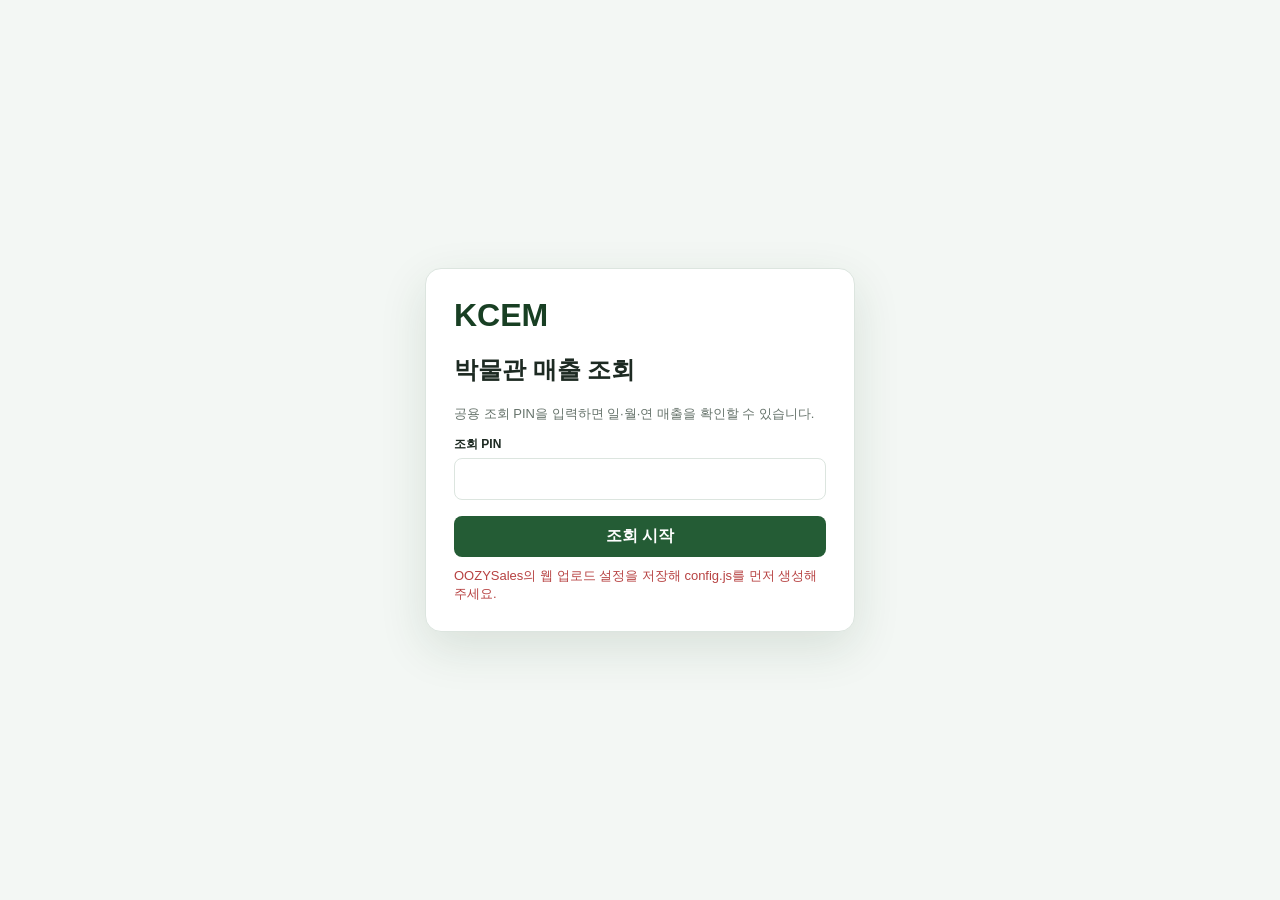
<file: KCEM_Web/index.html>
<!doctype html>
<html lang="ko">
<head>
  <meta charset="utf-8" />
  <meta name="viewport" content="width=device-width, initial-scale=1" />
  <title>KCEM 박물관 매출</title>
  <link rel="stylesheet" href="styles.css" />
</head>
<body>
  <section id="pinView" class="center-view">
    <div class="login-card">
      <div class="brand">KCEM</div>
      <h1>박물관 매출 조회</h1>
      <p class="muted">공용 조회 PIN을 입력하면 일·월·연 매출을 확인할 수 있습니다.</p>
      <label for="viewerPin">조회 PIN</label>
      <input id="viewerPin" type="password" inputmode="numeric" autocomplete="off" />
      <button id="unlockButton" class="primary wide">조회 시작</button>
      <div id="pinMessage" class="message"></div>
    </div>
  </section>

  <div id="appView" class="hidden">
    <header class="header">
      <div class="header-brand"><strong>KCEM</strong><span>박물관 매출</span></div>
      <nav>
        <button class="nav active" data-page="daily">일별</button>
        <button class="nav" data-page="month">월별</button>
        <button class="nav" data-page="year">연간</button>
      </nav>
      <div class="account"><span id="adminState">조회 전용</span><button id="lockButton">잠금</button></div>
    </header>

    <main>
      <section id="dailyPage" class="page">
        <div class="page-head">
          <div><h2>일별 매출</h2><p class="muted">건별 결제수단은 현금·계좌·시루·카드로 구분합니다.</p></div>
          <div class="date-nav"><button id="prevDay">◀</button><input id="dailyDate" type="date" /><button id="nextDay">▶</button></div>
        </div>
        <div id="dailyKpis" class="kpi-grid three"></div>
        <section class="panel"><div id="dailyTable"></div></section>
      </section>

      <section id="monthPage" class="page hidden">
        <div class="page-head"><div><h2>월 매출</h2><p class="muted">날짜를 누르면 건별 내역으로 이동합니다.</p></div><div class="date-nav"><button id="prevMonth">◀</button><input id="monthPicker" type="month" /><button id="nextMonth">▶</button></div></div>
        <div id="monthKpis" class="kpi-grid three"></div>
        <section class="panel"><div id="monthCalendar" class="calendar"></div></section>
      </section>

      <section id="yearPage" class="page hidden">
        <div class="page-head"><div><h2>연 매출</h2><p class="muted">월을 누르면 월 화면으로 이동합니다.</p></div><div class="date-nav"><button id="prevYear">◀</button><input id="yearInput" type="number" min="2000" max="2100" /><button id="nextYear">▶</button></div></div>
        <div id="yearKpis" class="kpi-grid three"></div>
        <div id="yearCards" class="year-grid"></div>
      </section>
    </main>
  </div>

  <div id="adminModal" class="modal hidden">
    <div class="modal-card">
      <button class="close" data-close="adminModal">×</button>
      <h3>관리자 인증 필요</h3>
      <p class="muted">수정·삭제할 때만 Supabase 관리자 이메일로 인증합니다.</p>
      <label>관리자 이메일</label><input id="adminEmail" type="email" autocomplete="username" />
      <label>비밀번호</label><input id="adminPassword" type="password" autocomplete="current-password" />
      <button id="adminLoginButton" class="primary wide">관리자 인증</button>
      <div id="adminMessage" class="message"></div>
    </div>
  </div>

  <div id="editModal" class="modal hidden">
    <div class="modal-card edit-card">
      <button class="close" data-close="editModal">×</button>
      <h3>박물관 매출 수정</h3>
      <div class="edit-grid">
        <label>날짜<input id="editDate" type="date" /></label>
        <label>결제수단<select id="editPayment"><option>현금</option><option>계좌</option><option>시루</option><option>카드</option></select></label>
        <label>금액<input id="editAmount" type="number" min="1" /></label>
        <label>수량<input id="editQty" type="number" min="1" /></label>
        <label class="span2">판매품목<input id="editItem" type="text" /></label>
        <label class="span2">비고<input id="editComment" type="text" /></label>
      </div>
      <div class="actions"><button id="deleteButton" class="danger">삭제</button><span></span><button id="saveEditButton" class="primary">수정 저장</button></div>
      <div id="editMessage" class="message"></div>
    </div>
  </div>

  <script src="config.js"></script>
  <script src="app.js"></script>
</body>
</html>
</file>
<file: KCEM_Web/styles.css>
:root{--primary:#183f23;--primary2:#245c35;--soft:#e6f1e9;--soft2:#f4f8f5;--bg:#f3f7f4;--card:#fff;--text:#1d2a22;--muted:#66736b;--line:#dce5df;--red:#b74242}*{box-sizing:border-box}body{margin:0;font-family:"Malgun Gothic","Noto Sans KR",sans-serif;background:var(--bg);color:var(--text)}button,input,select{font:inherit}.hidden{display:none!important}.center-view{min-height:100vh;display:grid;place-items:center;padding:24px}.login-card,.modal-card{background:#fff;border:1px solid var(--line);border-radius:16px;padding:28px;box-shadow:0 16px 48px rgba(24,63,35,.12)}.login-card{width:min(430px,100%)}.brand{color:var(--primary);font-size:32px;font-weight:900}.muted{color:var(--muted);font-size:13px}.message{min-height:20px;margin-top:10px;color:var(--red);font-size:13px}label{display:block;font-size:12px;font-weight:700;margin-top:12px}.login-card input,.modal-card input,.modal-card select{width:100%;padding:11px;margin-top:5px;border:1px solid var(--line);border-radius:8px;background:#fff}.primary,.danger,.header button,.date-nav button{border:0;border-radius:8px;padding:10px 16px;cursor:pointer}.primary{background:var(--primary2);color:#fff;font-weight:700}.danger{background:#fff1f1;color:var(--red);border:1px solid #efcaca;font-weight:700}.wide{width:100%;margin-top:16px}.header{height:78px;background:var(--primary);display:flex;align-items:center;color:#fff;padding:0 28px;gap:28px}.header-brand{display:flex;flex-direction:column}.header-brand strong{font-size:24px}.header-brand span{font-size:12px;color:#cfe3d4}.header nav{display:flex;gap:6px}.header button{background:var(--primary2);color:#dceadf}.header .nav.active{background:#fff;color:var(--primary);font-weight:800}.account{margin-left:auto;display:flex;align-items:center;gap:10px;font-size:12px}main{max-width:1500px;margin:auto;padding:22px}.page-head{display:flex;justify-content:space-between;align-items:center;margin-bottom:12px}.page-head h2{margin:0}.date-nav{display:flex;gap:6px;align-items:center}.date-nav input,.date-nav button{border:1px solid var(--line);background:#fff;padding:9px 12px}.kpi-grid{display:grid;gap:8px;margin-bottom:12px}.kpi-grid.three{grid-template-columns:repeat(3,1fr)}.kpi{background:#fff;border:1px solid var(--line);border-radius:10px;padding:14px}.kpi .label{color:var(--muted);font-size:12px;font-weight:700}.kpi .value{text-align:right;color:var(--primary2);font-size:23px;font-weight:900}.panel{background:#fff;border:1px solid var(--line);border-radius:12px;padding:16px}.table-wrap{overflow:auto}.table{width:100%;border-collapse:collapse;min-width:850px}.table th,.table td{padding:10px;border-bottom:1px solid var(--line);text-align:left}.table th{background:var(--soft);font-size:12px}.table .num{text-align:right}.row-action{border:1px solid var(--line);background:#fff;border-radius:6px;padding:5px 9px;cursor:pointer}.calendar{display:grid;grid-template-columns:repeat(7,1fr);gap:5px}.cal-head{background:var(--soft);padding:8px;text-align:center;font-weight:800;border-radius:7px}.day{min-height:105px;background:#fff;border:1px solid var(--line);border-radius:8px;padding:8px;cursor:pointer}.day.empty{background:#fafcfa;cursor:default}.day .date{font-weight:800}.day .sales{text-align:right;color:var(--primary2);font-size:17px;font-weight:900;margin-top:20px}.day .meta{text-align:right;color:var(--muted);font-size:11px;margin-top:3px}.year-grid{display:grid;grid-template-columns:repeat(4,1fr);gap:10px}.year-card{background:#fff;border:1px solid var(--line);border-radius:10px;padding:15px;cursor:pointer}.year-card .month{font-weight:800}.year-card .sales{text-align:right;color:var(--primary2);font-size:20px;font-weight:900;margin-top:13px}.year-card .meta{text-align:right;color:var(--muted);font-size:11px}.modal{position:fixed;inset:0;background:rgba(0,0,0,.36);display:grid;place-items:center;padding:18px;z-index:20}.modal-card{width:min(460px,100%);position:relative}.edit-card{width:min(620px,100%)}.close{position:absolute;right:14px;top:10px;border:0;background:transparent;font-size:25px;cursor:pointer}.edit-grid{display:grid;grid-template-columns:1fr 1fr;gap:0 12px}.span2{grid-column:span 2}.actions{display:grid;grid-template-columns:auto 1fr auto;gap:8px;margin-top:18px}@media(max-width:900px){.header{gap:10px;padding:0 12px}.header-brand span{display:none}.header nav button{padding:9px}.kpi-grid.three{grid-template-columns:1fr}.year-grid{grid-template-columns:repeat(2,1fr)}.page-head{align-items:flex-start;gap:8px;flex-direction:column}.edit-grid{grid-template-columns:1fr}.span2{grid-column:span 1}}
</file>
